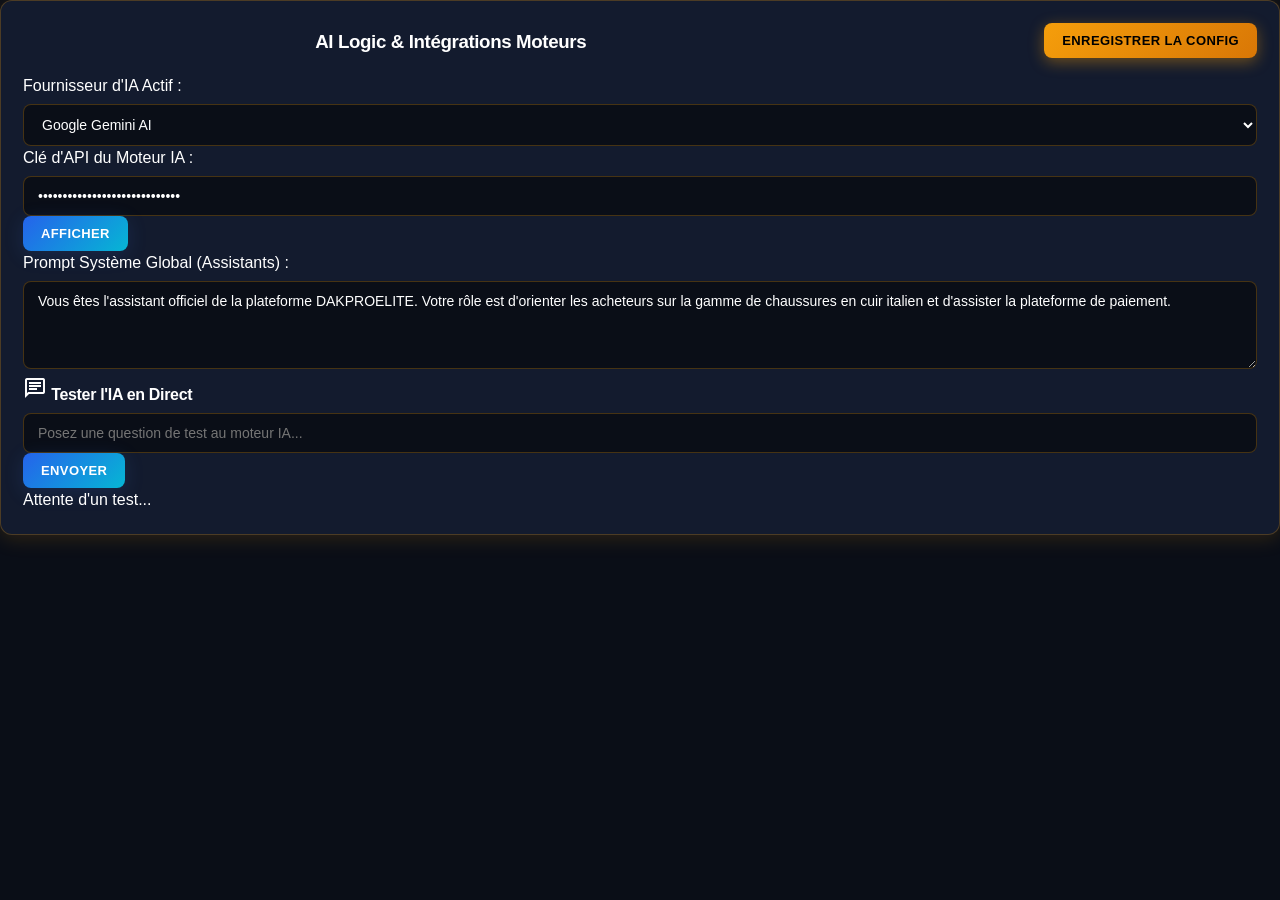
<file: ai.html>
<!DOCTYPE html>
<html lang="fr">
<head>
  <meta charset="UTF-8">
  <meta name="viewport" content="width=device-width, initial-scale=1.0">
  <title>AI Logic - DAKPROELITE BASE</title>
  <link href="https://fonts.googleapis.com/icon?family=Material+Icons+Outlined" rel="stylesheet">
  <link rel="stylesheet" href="style.css">
</head>
<body>

  <div class="card">
    <div class="card-header-flex">
      <h3><span class="material-icons-outlined">auto_awesome</span> AI Logic & Intégrations Moteurs</h3>
      <button class="btn-primary" onclick="saveAIConfig()">Enregistrer la Config</button>
    </div>

    <div class="form-group">
      <label for="ai-provider">Fournisseur d'IA Actif :</label>
      <select id="ai-provider">
        <option value="gemini">Google Gemini AI</option>
        <option value="openai">OpenAI GPT-4o</option>
        <option value="claude">Anthropic Claude 3.5</option>
      </select>
    </div>

    <div class="form-group">
      <label for="ai-key">Clé d'API du Moteur IA :</label>
      <div class="input-with-btn">
        <input type="password" id="ai-key" value="sk-proj-998231029830192830192">
        <button class="btn-secondary" onclick="toggleKeyVisibility()">Afficher</button>
      </div>
    </div>

    <div class="form-group">
      <label for="system-prompt">Prompt Système Global (Assistants) :</label>
      <textarea rows="4" id="system-prompt">Vous êtes l'assistant officiel de la plateforme DAKPROELITE. Votre rôle est d'orienter les acheteurs sur la gamme de chaussures en cuir italien et d'assister la plateforme de paiement.</textarea>
    </div>

    <!-- CONSOLE DE TEST RAPIDE DU PROMPT -->
    <div class="ai-test-box">
      <h4><span class="material-icons-outlined">chat</span> Tester l'IA en Direct</h4>
      <div class="form-row">
        <input type="text" id="ai-test-input" placeholder="Posez une question de test au moteur IA...">
        <button class="btn-secondary" onclick="runAITest()">Envoyer</button>
      </div>
      <div id="ai-response-box" class="ai-response-box">Attente d'un test...</div>
    </div>
  </div>

  <script>
    function toggleKeyVisibility() {
      const input = document.getElementById('ai-key');
      input.type = input.type === 'password' ? 'text' : 'password';
    }

    function saveAIConfig() {
      const key = document.getElementById('ai-key').value;
      const provider = document.getElementById('ai-provider').value;
      localStorage.setItem('ai_provider', provider);
      localStorage.setItem('ai_key', key);
      alert('Configuration IA enregistrée avec succès !');
    }

    function runAITest() {
      const q = document.getElementById('ai-test-input').value;
      const box = document.getElementById('ai-response-box');
      if (!q) return;

      box.innerText = "Génération de la réponse en cours par le moteur IA...";
      setTimeout(() => {
        box.innerText = `[Réponse du Moteur IA] : En réponse à "${q}", le modèle configuré est pleinement opérationnel.`;
      }, 1200);
    }
  </script>
</body>
</html>
</file>
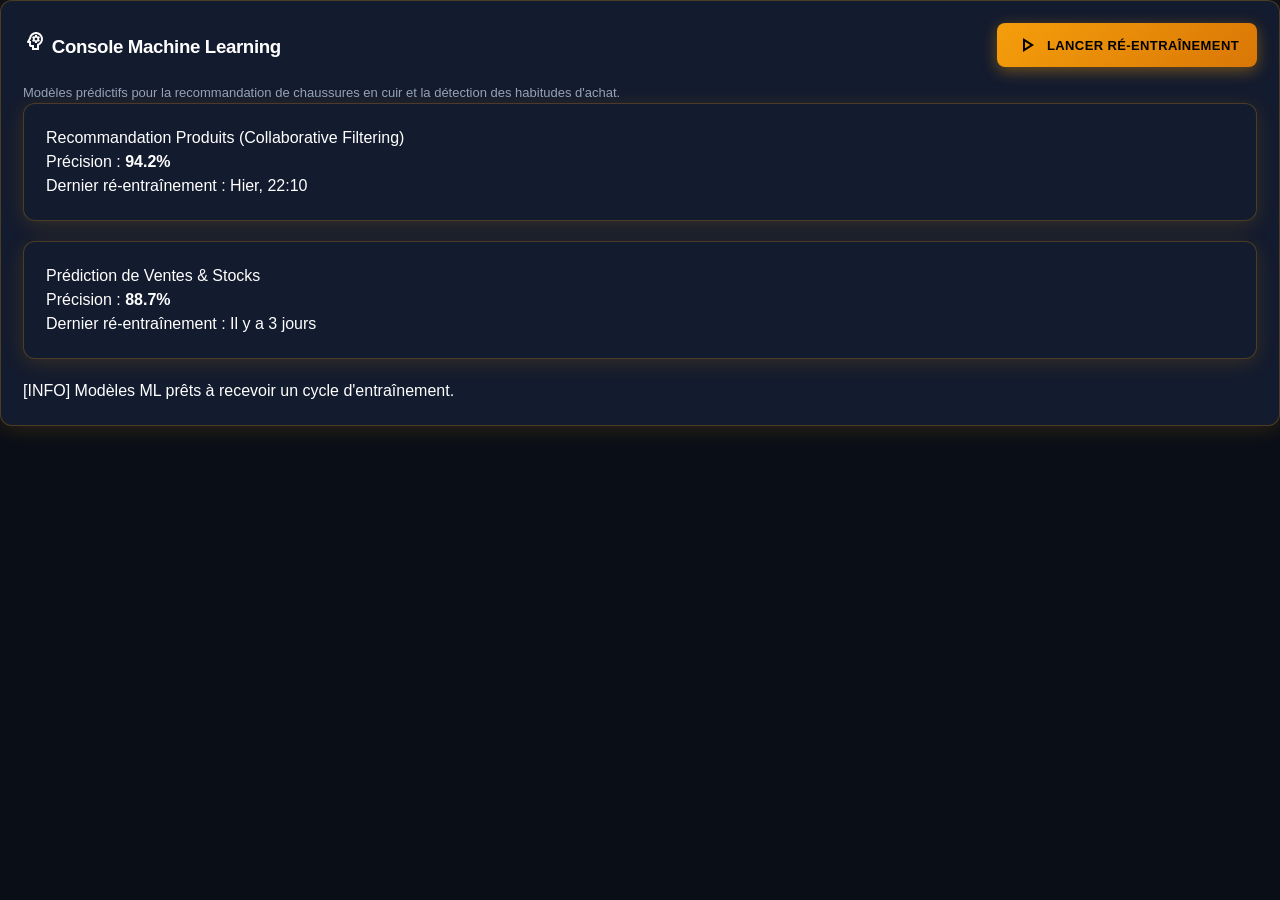
<file: ml.html>
<!DOCTYPE html>
<html lang="fr">
<head>
  <meta charset="UTF-8">
  <meta name="viewport" content="width=device-width, initial-scale=1.0">
  <title>Machine Learning - DAKPROELITE BASE</title>
  <link href="https://fonts.googleapis.com/icon?family=Material+Icons+Outlined" rel="stylesheet">
  <link rel="stylesheet" href="style.css">
</head>
<body>

  <div class="card">
    <div class="card-header-flex">
      <h3><span class="material-icons-outlined">psychology</span> Console Machine Learning</h3>
      <button class="btn-primary" onclick="startRetraining()">
        <span class="material-icons-outlined">play_arrow</span> Lancer Ré-entraînement
      </button>
    </div>

    <p class="description-text">Modèles prédictifs pour la recommandation de chaussures en cuir et la détection des habitudes d'achat.</p>

    <!-- LISTE DES MODÈLES ML -->
    <div class="models-grid">
      <div class="model-card">
        <div class="model-name">Recommandation Produits (Collaborative Filtering)</div>
        <div class="model-status">Précision : <strong>94.2%</strong></div>
        <div class="model-date">Dernier ré-entraînement : Hier, 22:10</div>
      </div>

      <div class="model-card">
        <div class="model-name">Prédiction de Ventes & Stocks</div>
        <div class="model-status">Précision : <strong>88.7%</strong></div>
        <div class="model-date">Dernier ré-entraînement : Il y a 3 jours</div>
      </div>
    </div>

    <!-- TERMINAL DE TRAIN TEMPS RÉEL -->
    <div class="terminal-box" id="terminal-output">
      <div class="term-line">[INFO] Modèles ML prêts à recevoir un cycle d'entraînement.</div>
    </div>
  </div>

  <script>
    function startRetraining() {
      const term = document.getElementById('terminal-output');
      term.innerHTML += `<div class="term-line text-warning">[RUN] Initialisation du jeu de données depuis Firestore...</div>`;
      
      setTimeout(() => {
        term.innerHTML += `<div class="term-line">[EPOCH 1/3] Précision: 82.1% - Loss: 0.34</div>`;
      }, 1000);

      setTimeout(() => {
        term.innerHTML += `<div class="term-line">[EPOCH 3/3] Précision: 95.8% - Loss: 0.08</div>`;
        term.innerHTML += `<div class="term-line text-success">[SUCCESS] Modèle mis à jour et déployé dans l'environnement actif !</div>`;
        term.scrollTop = term.scrollHeight;
      }, 2500);
    }
  </script>
</body>
</html>
</file>
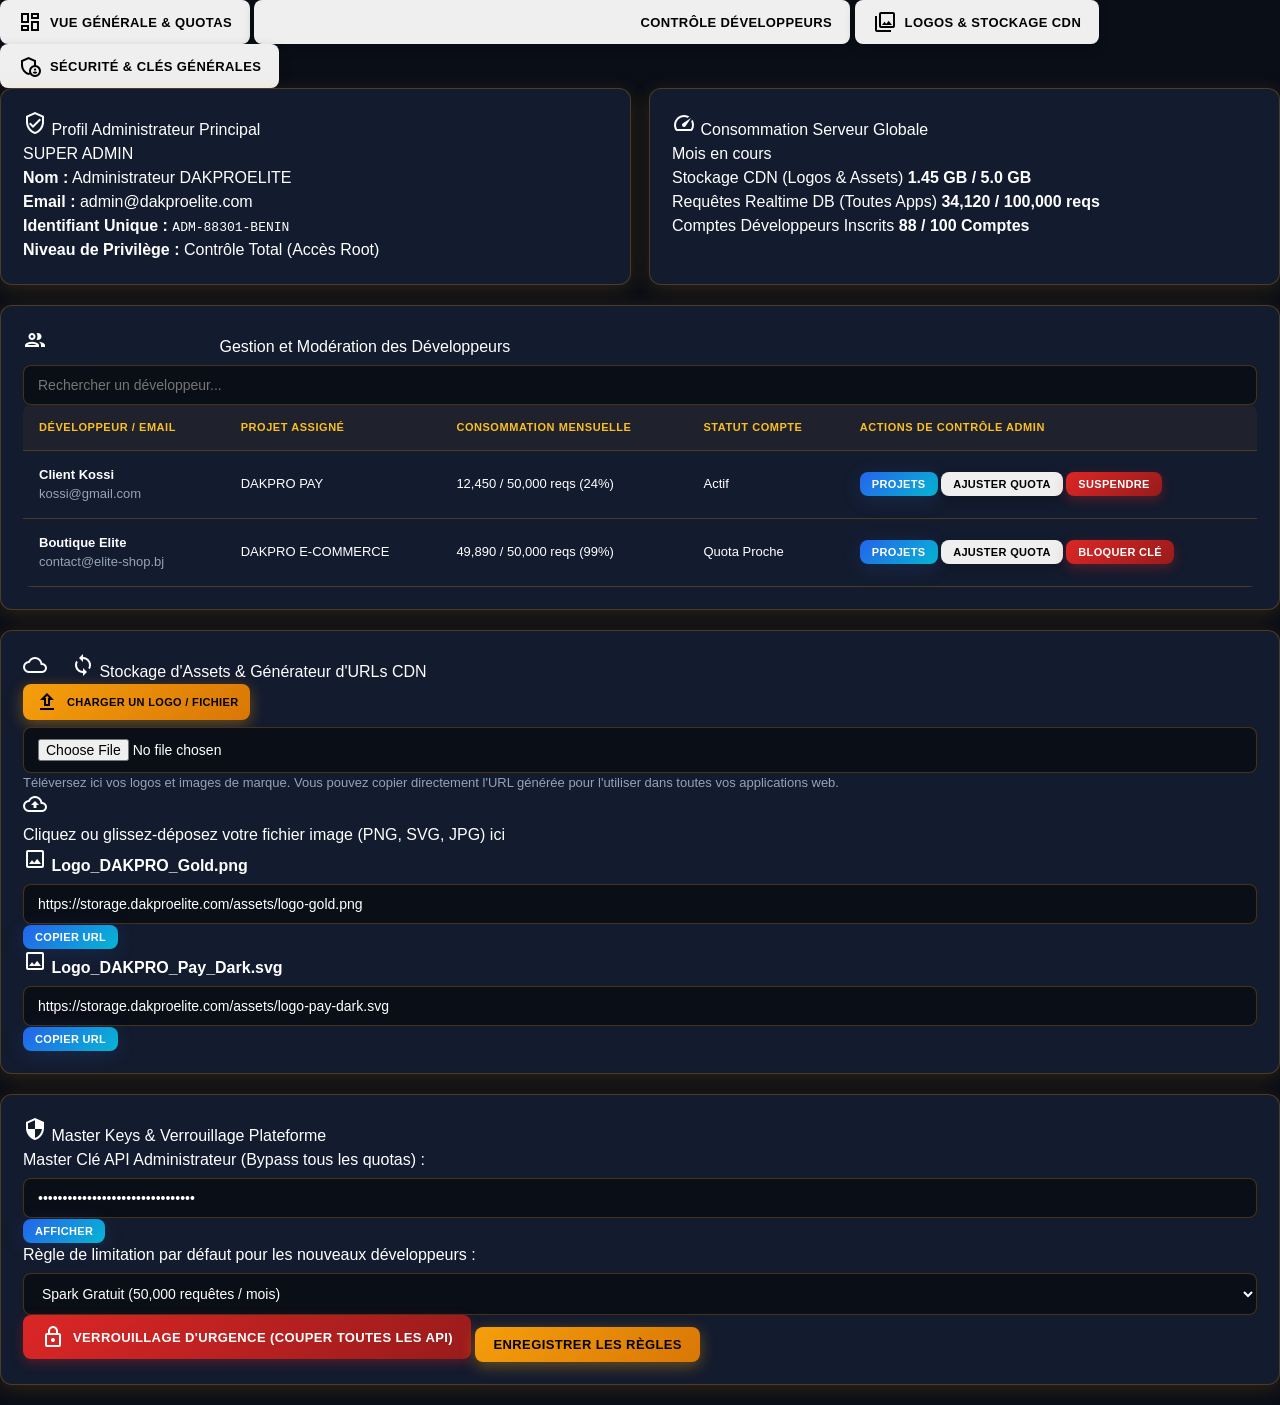
<file: profile.html>
<!DOCTYPE html>
<html lang="fr">
<head>
  <meta charset="UTF-8">
  <meta name="viewport" content="width=device-width, initial-scale=1.0">
  <title>Administration Profil & Contrôle Total - DAKPROELITE BASE</title>
  
  <!-- Icônes Google Material -->
  <link href="https://fonts.googleapis.com/icon?family=Material+Icons+Outlined" rel="stylesheet">
  
  <!-- Feuille de style globale (Tous les styles CSS proviennent de style.css) -->
  <link rel="stylesheet" href="style.css">
</head>
<body>

  <!-- BARRE DE NAVIGATION INTERNE PAR ONGLETS (Compatible Mobile Android / Tablette / PC) -->
  <nav class="sub-nav-tabs">
    <button class="tab-btn active" onclick="switchAdminTab('tab-overview', this)">
      <span class="material-icons-outlined">dashboard</span>
      <span>Vue Générale & Quotas</span>
    </button>
    <button class="tab-btn" onclick="switchAdminTab('tab-users', this)">
      <span class="material-icons-outlined">manage_accounts</span>
      <span>Contrôle Développeurs</span>
    </button>
    <button class="tab-btn" onclick="switchAdminTab('tab-cdn', this)">
      <span class="material-icons-outlined">collections</span>
      <span>Logos & Stockage CDN</span>
    </button>
    <button class="tab-btn" onclick="switchAdminTab('tab-security', this)">
      <span class="material-icons-outlined">admin_panel_settings</span>
      <span>Sécurité & Clés Générales</span>
    </button>
  </nav>

  <!-- ONGLET 1 : VUE GÉNÉRALE & QUOTAS GLOBAUX -->
  <section id="tab-overview" class="admin-tab-content active">
    <div class="grid-2col">
      
      <!-- Carte Profil Super Admin -->
      <div class="card">
        <div class="card-header">
          <div class="card-title">
            <span class="material-icons-outlined">verified_user</span> Profil Administrateur Principal
          </div>
          <span class="status-badge status-active">SUPER ADMIN</span>
        </div>
        <div class="card-body">
          <p><strong>Nom :</strong> Administrateur DAKPROELITE</p>
          <p><strong>Email :</strong> admin@dakproelite.com</p>
          <p><strong>Identifiant Unique :</strong> <code class="highlight-code">ADM-88301-BENIN</code></p>
          <p><strong>Niveau de Privilège :</strong> Contrôle Total (Accès Root)</p>
        </div>
      </div>

      <!-- Carte Consommation Globale du Serveur -->
      <div class="card">
        <div class="card-header">
          <div class="card-title">
            <span class="material-icons-outlined">speed</span> Consommation Serveur Globale
          </div>
          <span class="badge-info">Mois en cours</span>
        </div>
        <div class="card-body">
          <div class="quota-block">
            <div class="metric-row">
              <span>Stockage CDN (Logos & Assets)</span>
              <strong>1.45 GB / 5.0 GB</strong>
            </div>
            <div class="progress-container">
              <div class="progress-bar" style="width: 29%;"></div>
            </div>
          </div>

          <div class="quota-block">
            <div class="metric-row">
              <span>Requêtes Realtime DB (Toutes Apps)</span>
              <strong>34,120 / 100,000 reqs</strong>
            </div>
            <div class="progress-container">
              <div class="progress-bar" style="width: 34%;"></div>
            </div>
          </div>

          <div class="quota-block">
            <div class="metric-row">
              <span>Comptes Développeurs Inscrits</span>
              <strong class="text-danger">88 / 100 Comptes</strong>
            </div>
            <div class="progress-container">
              <div class="progress-bar warning" style="width: 88%;"></div>
            </div>
          </div>
        </div>
      </div>

    </div>
  </section>

  <!-- ONGLET 2 : CONTRÔLE TOTAL DES DÉVELOPPEURS & INSCRIPTIONS -->
  <section id="tab-users" class="admin-tab-content">
    <div class="card">
      <div class="card-header">
        <div class="card-title">
          <span class="material-icons-outlined">group_config</span> Gestion et Modération des Développeurs
        </div>
        <div class="search-box-sm">
          <input type="text" placeholder="Rechercher un développeur..." class="form-input-sm" onkeyup="filterUsers(this.value)">
        </div>
      </div>

      <div class="table-responsive">
        <table class="data-table">
          <thead>
            <tr>
              <th>Développeur / Email</th>
              <th>Projet Assigné</th>
              <th>Consommation Mensuelle</th>
              <th>Statut Compte</th>
              <th>Actions de Contrôle Admin</th>
            </tr>
          </thead>
          <tbody id="user-table-body">
            <tr>
              <td>
                <strong>Client Kossi</strong><br>
                <small class="text-muted">kossi@gmail.com</small>
              </td>
              <td>DAKPRO PAY</td>
              <td>12,450 / 50,000 reqs (24%)</td>
              <td><span class="status-badge status-active">Actif</span></td>
              <td>
                <button class="btn-secondary btn-sm" onclick="viewDeveloperDetails('Client Kossi')">Projets</button>
                <button class="btn-warning btn-sm" onclick="editUserQuota('Client Kossi')">Ajuster Quota</button>
                <button class="btn-danger btn-sm" onclick="toggleBlockUser(this, 'Client Kossi')">Suspendre</button>
              </td>
            </tr>
            <tr>
              <td>
                <strong>Boutique Elite</strong><br>
                <small class="text-muted">contact@elite-shop.bj</small>
              </td>
              <td>DAKPRO E-COMMERCE</td>
              <td>49,890 / 50,000 reqs (99%)</td>
              <td><span class="status-badge status-exceeded">Quota Proche</span></td>
              <td>
                <button class="btn-secondary btn-sm" onclick="viewDeveloperDetails('Boutique Elite')">Projets</button>
                <button class="btn-warning btn-sm" onclick="editUserQuota('Boutique Elite')">Ajuster Quota</button>
                <button class="btn-danger btn-sm" onclick="toggleBlockUser(this, 'Boutique Elite')">Bloquer Clé</button>
              </td>
            </tr>
          </tbody>
        </table>
      </div>
    </div>
  </section>

  <!-- ONGLET 3 : GESTIONNAIRE DE LOGOS & BANQUE D'URLS CDN -->
  <section id="tab-cdn" class="admin-tab-content">
    <div class="card">
      <div class="card-header">
        <div class="card-title">
          <span class="material-icons-outlined">cloud_sync</span> Stockage d'Assets & Générateur d'URLs CDN
        </div>
        <button class="btn-primary btn-sm" onclick="document.getElementById('logo-upload-input').click()">
          <span class="material-icons-outlined">upload</span> Charger un Logo / Fichier
        </button>
        <input type="file" id="logo-upload-input" class="hidden-input" onchange="handleLogoUpload(event)">
      </div>

      <p class="description-text">
        Téléversez ici vos logos et images de marque. Vous pouvez copier directement l'URL générée pour l'utiliser dans toutes vos applications web.
      </p>

      <div class="upload-dropzone" onclick="document.getElementById('logo-upload-input').click()">
        <span class="material-icons-outlined icon-large">cloud_upload</span>
        <p>Cliquez ou glissez-déposez votre fichier image (PNG, SVG, JPG) ici</p>
      </div>

      <div class="asset-list-container" id="logo-assets-list">
        <div class="asset-card">
          <div class="asset-info">
            <span class="material-icons-outlined icon-gold">image</span>
            <strong>Logo_DAKPRO_Gold.png</strong>
          </div>
          <input type="text" class="form-input-readonly" value="https://storage.dakproelite.com/assets/logo-gold.png" readonly>
          <button class="btn-secondary btn-sm" onclick="copyUrl('https://storage.dakproelite.com/assets/logo-gold.png')">Copier URL</button>
        </div>

        <div class="asset-card">
          <div class="asset-info">
            <span class="material-icons-outlined icon-blue">image</span>
            <strong>Logo_DAKPRO_Pay_Dark.svg</strong>
          </div>
          <input type="text" class="form-input-readonly" value="https://storage.dakproelite.com/assets/logo-pay-dark.svg" readonly>
          <button class="btn-secondary btn-sm" onclick="copyUrl('https://storage.dakproelite.com/assets/logo-pay-dark.svg')">Copier URL</button>
        </div>
      </div>
    </div>
  </section>

  <!-- ONGLET 4 : SÉCURITÉ GLOBALE & RÈGLES SERVEUR -->
  <section id="tab-security" class="admin-tab-content">
    <div class="card">
      <div class="card-header">
        <div class="card-title">
          <span class="material-icons-outlined">security</span> Master Keys & Verrouillage Plateforme
        </div>
      </div>
      <div class="card-body">
        <div class="form-group">
          <label>Master Clé API Administrateur (Bypass tous les quotas) :</label>
          <div class="input-with-button">
            <input type="password" value="dakpro_master_sec_key_9900881122" id="master-key-input" class="form-input" readonly>
            <button class="btn-secondary btn-sm" onclick="toggleSecretVisibility('master-key-input')">Afficher</button>
          </div>
        </div>

        <div class="form-group">
          <label>Règle de limitation par défaut pour les nouveaux développeurs :</label>
          <select class="form-select">
            <option value="50000">Spark Gratuit (50,000 requêtes / mois)</option>
            <option value="100000">Pro Standard (100,000 requêtes / mois)</option>
            <option value="unlimited">Accès Illimité (Développeurs VIP)</option>
          </select>
        </div>

        <div class="action-footer">
          <button class="btn-danger" onclick="emergencyLockdown()">
            <span class="material-icons-outlined">lock</span> Verrouillage d'urgence (Couper toutes les API)
          </button>
          <button class="btn-primary" onclick="alert('Paramètres globaux sauvegardés.')">Enregistrer les règles</button>
        </div>
      </div>
    </div>
  </section>

  <!-- LOGIQUE JAVASCRIPT DU MODULE PROFIL ADMIN -->
  <script>
    // Navigation entre les onglets
    function switchAdminTab(tabId, element) {
      document.querySelectorAll('.admin-tab-content').forEach(tab => {
        tab.classList.remove('active');
      });
      document.querySelectorAll('.tab-btn').forEach(btn => {
        btn.classList.remove('active');
      });

      document.getElementById(tabId).classList.add('active');
      if (element) {
        element.classList.add('active');
      }
    }

    // Copie de l'URL CDN dans le presse-papier
    function copyUrl(url) {
      navigator.clipboard.writeText(url);
      alert('URL copiée avec succès dans le presse-papier :\n' + url);
    }

    // Gestion du téléversement de logo
    function handleLogoUpload(event) {
      const file = event.target.files[0];
      if (file) {
        const generatedUrl = "https://storage.dakproelite.com/assets/" + file.name.replace(/\s+/g, '-').toLowerCase();
        const list = document.getElementById('logo-assets-list');
        const newItem = document.createElement('div');
        newItem.className = 'asset-card';
        newItem.innerHTML = `
          <div class="asset-info">
            <span class="material-icons-outlined icon-green">image</span>
            <strong>${file.name}</strong>
          </div>
          <input type="text" class="form-input-readonly" value="${generatedUrl}" readonly>
          <button class="btn-secondary btn-sm" onclick="copyUrl('${generatedUrl}')">Copier URL</button>
        `;
        list.prepend(newItem);
        alert('Nouveau logo téléversé. URL CDN générée avec succès !');
      }
    }

    // Suspendre ou Réactiver un développeur
    function toggleBlockUser(button, username) {
      if (button.innerText === 'Suspendre' || button.innerText === 'Bloquer Clé') {
        if (confirm(`Confirmer la suspension du compte développeur de "${username}" ?`)) {
          button.innerText = 'Réactiver';
          button.className = 'btn-success btn-sm';
          alert(`Le compte de ${username} a été verrouillé. Ses requêtes API sont désormais bloquées.`);
        }
      } else {
        button.innerText = 'Suspendre';
        button.className = 'btn-danger btn-sm';
        alert(`Le compte de ${username} a été réactivé.`);
      }
    }

    // Ajuster le quota d'un développeur
    function editUserQuota(username) {
      const newQuota = prompt(`Définir le nouveau quota mensuel de requêtes pour ${username} :`, "100000");
      if (newQuota !== null && newQuota !== "") {
        alert(`Nouveau quota de ${newQuota} requêtes/mois appliqué à ${username}.`);
      }
    }

    // Voir les détails des projets
    function viewDeveloperDetails(username) {
      alert(`Chargement de la fiche complète et de l'historique des projets de ${username}...`);
    }

    // Filtrer les utilisateurs dans le tableau
    function filterUsers(query) {
      const rows = document.querySelectorAll('#user-table-body tr');
      rows.forEach(row => {
        const text = row.innerText.toLowerCase();
        row.style.display = text.includes(query.toLowerCase()) ? '' : 'none';
      });
    }

    // Afficher / Masquer la master key
    function toggleSecretVisibility(inputId) {
      const input = document.getElementById(inputId);
      input.type = input.type === 'password' ? 'text' : 'password';
    }

    // Verrouillage d'urgence
    function emergencyLockdown() {
      if (confirm("ATTENTION : Souhaitez-vous activer le verrouillage d'urgence ? Cela coupera temporairement l'accès à toutes les API développeurs.")) {
        alert("Mode Urgence Activé. Seul le compte Super Admin reste opérationnel.");
      }
    }
  </script>

</body>
</html>
</file>
<file: style.css>
/* ==========================================================================
   DAKPROELITE BASE - SYSTEME DE DESIGN PREMIUM MULTI-THÈME
   Couleurs : Or Brillant, Bleu Nuit / Cyan, Rouge Brillant (Accents), Noir Profond & Blanc Éclatant
   ========================================================================== */

/* 1. VARIABLES GLOBALES (PALETTE & THÈMES) */
:root {
  /* Palette de couleurs principales */
  --gold-primary: #f59e0b;
  --gold-glow: #fbbf24;
  --gold-gradient: linear-gradient(135deg, #f59e0b 0%, #d97706 100%);
  --gold-shiny-gradient: linear-gradient(135deg, #fffbeb 0%, #f59e0b 50%, #b45309 100%);

  --blue-bright: #3b82f6;
  --blue-cyan: #06b6d4;
  --blue-gradient: linear-gradient(135deg, #2563eb 0%, #06b6d4 100%);

  --red-accent: #ef4444;
  --red-glow: rgba(239, 68, 68, 0.4);

  /* Thème Sombre (Par Défaut) */
  --bg-main: #0a0e17;
  --bg-card: #131b2e;
  --bg-card-hover: #1c2742;
  --bg-sidebar: #070a12;
  --bg-input: #0a0e17;
  
  --border-color: rgba(245, 158, 11, 0.25);
  --border-color-strong: rgba(245, 158, 11, 0.6);

  --text-main: #ffffff;
  --text-muted: #94a3b8;
  --text-gold: #fbbf24;

  --shadow-gold: 0 4px 20px rgba(245, 158, 11, 0.15);
  --shadow-blue: 0 4px 20px rgba(59, 130, 246, 0.15);
  --glass-effect: rgba(19, 27, 46, 0.8);
}

/* THÈME CLAIR (Mode Lumineux / Light Mode) */
[data-theme="light"] {
  --bg-main: #f8fafc;
  --bg-card: #ffffff;
  --bg-card-hover: #f1f5f9;
  --bg-sidebar: #0f172a; /* Garde une élégance sombre pour la sidebar */
  --bg-input: #f1f5f9;

  --border-color: rgba(217, 119, 6, 0.3);
  --border-color-strong: rgba(217, 119, 6, 0.8);

  --text-main: #0f172a;
  --text-muted: #64748b;
  --text-gold: #d97706;

  --shadow-gold: 0 4px 20px rgba(217, 119, 6, 0.12);
  --shadow-blue: 0 4px 20px rgba(37, 99, 235, 0.12);
  --glass-effect: rgba(255, 255, 255, 0.9);
}

/* 2. REINITIALISATION & BASE */
* {
  box-sizing: border-box;
  margin: 0;
  padding: 0;
  transition: background-color 0.3s ease, border-color 0.3s ease, color 0.3s ease, box-shadow 0.3s ease;
}

body {
  background-color: var(--bg-main);
  color: var(--text-main);
  font-family: -apple-system, BlinkMacSystemFont, "Segoe UI", Roboto, "Helvetica Neue", Arial, sans-serif;
  line-height: 1.5;
  overflow-x: hidden;
}

/* 3. EN-TÊTES & TEXTES EN OR & ROUGE BRILLANT */
h1, h2, h3, h4, h5, h6 {
  color: var(--text-main);
  font-weight: 700;
  letter-spacing: -0.02em;
}

.highlight-text, .text-gold, .brand-title span {
  background: var(--gold-shiny-gradient);
  -webkit-background-clip: text;
  -webkit-text-fill-color: transparent;
  font-weight: 800;
  text-shadow: 0 0 12px rgba(245, 158, 11, 0.3);
}

/* Red Accent (Modéré et brillant) */
.highlight-red, .card-val, .rtdb-key, .field-name {
  color: var(--red-accent);
  text-shadow: 0 0 10px var(--red-glow);
  font-weight: 700;
}

.description-text, .card-footer-sm, .text-muted {
  color: var(--text-muted);
  font-size: 13px;
}

/* 4. DESIGN DES CARTES & PANNEAUX (GLASSMORPHISM) */
.card, .stat-box, .model-card {
  background: var(--bg-card);
  border: 1px solid var(--border-color);
  border-radius: 12px;
  padding: 22px;
  margin-bottom: 20px;
  box-shadow: var(--shadow-gold);
  position: relative;
  overflow: hidden;
}

.card:hover, .stat-box:hover {
  border-color: var(--border-color-strong);
  box-shadow: 0 6px 25px rgba(245, 158, 11, 0.25);
  transform: translateY(-2px);
}

.card-header-flex, .card-title-flex {
  display: flex;
  justify-content: space-between;
  align-items: center;
  margin-bottom: 16px;
}

/* 5. BOUTONS LUXUEUX ET ROBUSTES */
button {
  font-family: inherit;
  font-size: 13px;
  font-weight: 700;
  border-radius: 8px;
  border: none;
  cursor: pointer;
  padding: 10px 18px;
  display: inline-flex;
  align-items: center;
  justify-content: center;
  gap: 8px;
  text-transform: uppercase;
  letter-spacing: 0.03em;
  box-shadow: 0 4px 12px rgba(0, 0, 0, 0.2);
}

/* Bouton Principal - Or Brillant */
.btn-primary {
  background: var(--gold-gradient);
  color: #000;
  font-weight: 800;
  box-shadow: 0 4px 15px rgba(245, 158, 11, 0.4);
}

.btn-primary:hover {
  background: linear-gradient(135deg, #fbbf24 0%, #f59e0b 100%);
  box-shadow: 0 6px 20px rgba(251, 191, 36, 0.6);
  transform: translateY(-1px);
}

/* Bouton Secondaire - Bleu Nuit & Cyan */
.btn-secondary {
  background: var(--blue-gradient);
  color: #ffffff;
  box-shadow: var(--shadow-blue);
}

.btn-secondary:hover {
  background: linear-gradient(135deg, #3b82f6 0%, #06b6d4 100%);
  box-shadow: 0 6px 20px rgba(6, 182, 212, 0.5);
  transform: translateY(-1px);
}

/* Bouton Danger / Action Spéciale Rouge */
.btn-danger, .btn-xs-danger {
  background: linear-gradient(135deg, #dc2626 0%, #991b1b 100%);
  color: #fff;
  box-shadow: 0 4px 12px rgba(220, 38, 38, 0.3);
}

.btn-danger:hover {
  background: #ef4444;
  box-shadow: 0 0 15px rgba(239, 68, 68, 0.6);
}

/* Petits boutons inline */
.btn-sm, .btn-xs { padding: 6px 12px; font-size: 11px; }

/* 6. FORMULAIRES, INPUTS & SELECTS */
input, select, textarea {
  width: 100%;
  padding: 11px 14px;
  background-color: var(--bg-input);
  border: 1px solid var(--border-color);
  color: var(--text-main);
  border-radius: 8px;
  margin-top: 6px;
  font-family: inherit;
  font-size: 14px;
}

input:focus, select:focus, textarea:focus {
  outline: none;
  border-color: var(--gold-glow);
  box-shadow: 0 0 12px rgba(245, 158, 11, 0.4);
}

/* 7. BARRE LATERALE (SIDEBAR) & NAVIGATION */
aside#sidebar {
  width: 260px;
  background: var(--bg-sidebar);
  border-right: 1px solid var(--border-color);
  height: 100vh;
  position: fixed;
  top: 0;
  left: 0;
  display: flex;
  flex-direction: column;
  z-index: 100;
}

.sidebar-header {
  padding: 20px;
  display: flex;
  align-items: center;
  gap: 12px;
  border-bottom: 1px solid var(--border-color);
}

.brand-title {
  font-size: 16px;
  font-weight: 900;
  color: #fff;
}

.nav-item {
  padding: 12px 20px;
  color: var(--text-muted);
  display: flex;
  align-items: center;
  gap: 12px;
  cursor: pointer;
  font-size: 14px;
  font-weight: 600;
  border-left: 3px solid transparent;
}

.nav-item:hover, .nav-item.active {
  color: var(--text-main);
  background: rgba(245, 158, 11, 0.08);
  border-left-color: var(--gold-primary);
}

.nav-item.active .material-icons-outlined {
  color: var(--gold-glow);
}

/* 8. COMMUTATEUR DE THÈME (DARK / LIGHT TOGGLE BUTTON) */
.theme-switch-wrapper {
  display: flex;
  align-items: center;
  gap: 10px;
  padding: 10px 20px;
  background: rgba(255, 255, 255, 0.03);
  border-top: 1px solid var(--border-color);
}

.theme-switch-btn {
  background: var(--bg-card);
  border: 1px solid var(--border-color);
  color: var(--gold-glow);
  width: 100%;
  padding: 8px;
  border-radius: 6px;
  display: flex;
  align-items: center;
  justify-content: center;
  gap: 8px;
  cursor: pointer;
  font-size: 12px;
}

.theme-switch-btn:hover {
  background: var(--bg-card-hover);
  border-color: var(--gold-glow);
}

/* 9. TABLEAUX & GRILLES */
.grid { display: grid; grid-template-columns: repeat(auto-fit, minmax(220px, 1fr)); gap: 18px; }
.grid-2col { display: grid; grid-template-columns: 1fr 1fr; gap: 18px; }
.layout-3col { display: grid; grid-template-columns: 220px 260px 1fr; gap: 15px; height: 75vh; }

table {
  width: 100%;
  border-collapse: collapse;
  background: var(--bg-card);
  border-radius: 8px;
  overflow: hidden;
}

th, td {
  padding: 14px 16px;
  text-align: left;
  border-bottom: 1px solid var(--border-color);
  font-size: 13px;
}

th {
  background: rgba(245, 158, 11, 0.05);
  color: var(--text-gold);
  text-transform: uppercase;
  font-size: 11px;
  letter-spacing: 0.05em;
}

/* 10. BADGES, ARBORESCENCE & SIMULATEUR */
.status-online { color: #10b981; font-weight: 700; display: flex; align-items: center; gap: 6px; }
.status-dot { width: 8px; height: 8px; background: #10b981; border-radius: 50%; box-shadow: 0 0 10px #10b981; }

.badge-active { background: #10b981; color: #000; font-weight: bold; padding: 3px 8px; border-radius: 4px; font-size: 10px; }
.role-tag { padding: 3px 8px; border-radius: 4px; font-size: 10px; font-weight: bold; }
.role-tag.admin { background: var(--red-accent); color: #fff; }
.role-tag.buyer { background: var(--blue-bright); color: #fff; }

.rtdb-tree-wrapper {
  background: var(--bg-input);
  border: 1px solid var(--border-color);
  padding: 15px;
  border-radius: 8px;
  font-family: monospace;
}

/* INTEGRATION MAIN LAYOUT */
main {
  margin-left: 260px;
  min-height: 100vh;
}

header {
  height: 65px;
  background: var(--bg-card);
  border-bottom: 1px solid var(--border-color);
  display: flex;
  justify-content: space-between;
  align-items: center;
  padding: 0 25px;
}
</file>
